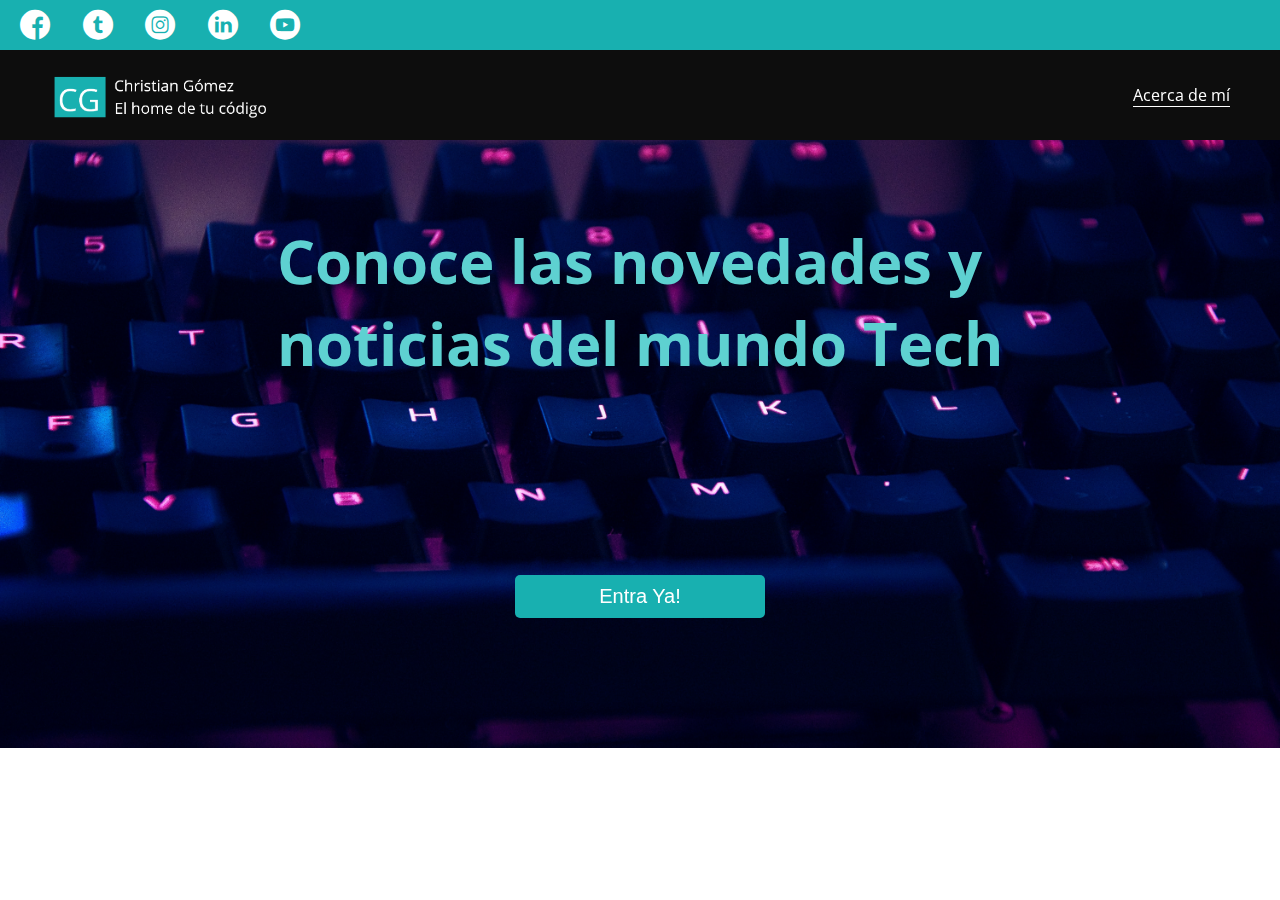
<file: index.html>
<!DOCTYPE html>
<html lang="en">

<head>
  <meta charset="UTF-8" />
  <meta name="viewport" content="width=device-width, initial-scale=1.0" />
  <meta http-equiv="X-UA-Compatible" content="ie=edge" />
  <link href="https://fonts.googleapis.com/css2?family=Open+Sans:wght@400;700&display=swap" rel="stylesheet">
  <title>Blog-CG</title>
  <link rel="icon" type="image/png" href="assets/img/icon-logo.PNG">
  </link>
  <link rel="stylesheet" href="css/main.css" />
  <link rel="stylesheet" href="css/font/flaticon.css" />
  <link rel="stylesheet" href="css/animation.css">
  <link rel="stylesheet" href="css/media-queries.css">
</head>

<body class="home-body">
  <header>
    <section class="header-icons-container position">
      <div class="icons fadeIn">

        <a href="https://www.facebook.com/Christian-G%C3%B3mez-102932581455109">
          <span class="flaticon-001-facebook"></span>
        </a>

        <a href="https://twitter.com/christianogmz">
          <span class="flaticon-002-twitter"></span>
        </a>

        <a href="https://www.instagram.com/christianogz/?hl=es-la">
          <span class="flaticon-011-instagram"></span>
        </a>

        <a href="https://www.linkedin.com/in/christian-g%C3%B3mez-04815a163/">
          <span class="flaticon-010-linkedin"></span>
        </a>

        <a href="https://www.youtube.com/channel/UCrsC8yo657y74Db9x7AtscQ">
          <span class="flaticon-008-youtube"></span>
        </a>

      </div>
    </section>
    <nav class="nav-home">
      <section class="nav-logo-container">
        <a href="index.html">
          <img src="assets/img/logo.PNG" alt="Logo del blog" />
        </a>
      </section>
      <section class="profile-link">
        <a href="perfil.html">Acerca de mí</a>
      </section>
    </nav>
  </header>
  <main class="hero">
    <!-- <img src="assets/img/fondo.jpg" alt="fondo del hero"> -->
    <div class="text-hero">
      <p>
        Conoce las novedades y <br />
        noticias del mundo Tech
      </p>
    </div>
    <div class="buttom-hero">
      <button>
        <a href="blogs.html">Entra Ya!</a>
      </button>
    </div>
  </main>
</body>

</html>
</file>
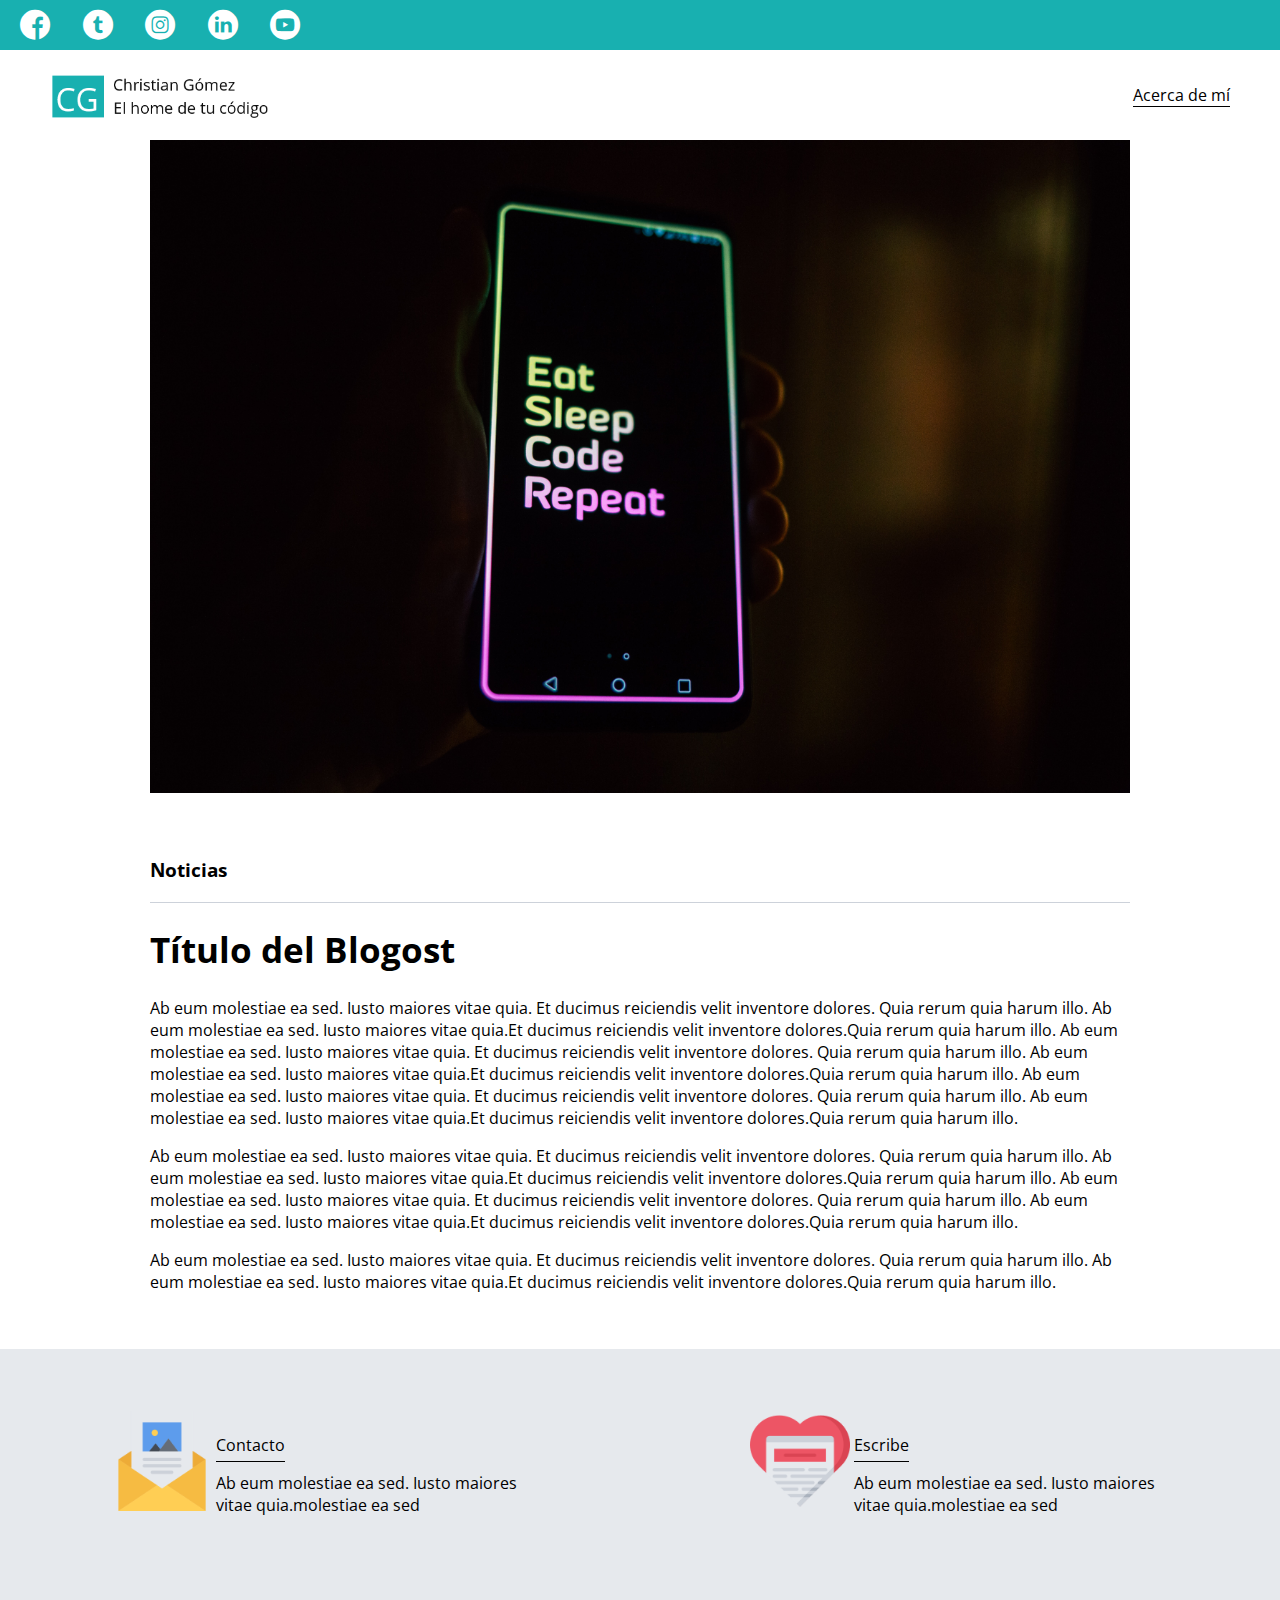
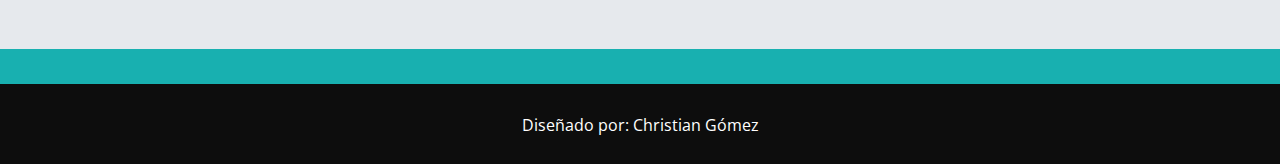
<file: blog.html>
<!DOCTYPE html>
<html lang="en">

<head>
  <meta charset="UTF-8" />
  <meta name="viewport" content="width=device-width, initial-scale=1.0" />
  <meta http-equiv="X-UA-Compatible" content="ie=edge" />
  <link href="https://fonts.googleapis.com/css2?family=Open+Sans:wght@400;700&display=swap" rel="stylesheet">
  <title>Blog-CG</title>
  <link rel="icon" type="image/png" href="assets/img/icon-logo.PNG">
  </link>
  <link rel="stylesheet" href="css/main.css" />
  <link rel="stylesheet" href="css/font/flaticon.css" />
  <link rel="stylesheet" href="css/animation.css">
  <link rel="stylesheet" href="css/media-queries.css">
</head>

<body>
  <header>
    <section class="header-icons-container position">
      <div class="icons fadeIn">
        <a href="https://www.facebook.com/Christian-G%C3%B3mez-102932581455109">
          <span class="flaticon-001-facebook"></span>
        </a>

        <a href="https://twitter.com/christianogmz">
          <span class="flaticon-002-twitter"></span>
        </a>

        <a href="https://www.instagram.com/christianogz/?hl=es-la">
          <span class="flaticon-011-instagram"></span>
        </a>

        <a href="https://www.linkedin.com/in/christian-g%C3%B3mez-04815a163/">
          <span class="flaticon-010-linkedin"></span>
        </a>

        <a href="https://www.youtube.com/channel/UCrsC8yo657y74Db9x7AtscQ">
          <span class="flaticon-008-youtube"></span>
        </a>
      </div>
    </section>
    <nav>
      <section class="nav-logo-container">
        <a href="index.html">
          <img src="assets/img/logo2.PNG" alt="Logo del blog" />
        </a>
      </section>
      <section class="profile-link color-perfil">
        <a href="perfil.html">Acerca de mí</a>
      </section>
    </nav>
  </header>
  <main>
    <section class=" grid-container blogpost-img-container">
      <img src="assets/img/blogpost-image.jpg" alt="">
    </section>
    <section class="blogpost-main-container">
      <div class="grid-container">
        <h3>Noticias</h3>
        <article>
          <h1>Título del Blogost</h1>
          <p>
            Ab eum molestiae ea sed. Iusto maiores vitae quia.
            Et ducimus reiciendis velit inventore dolores.
            Quia rerum quia harum illo. Ab eum molestiae ea sed.
            Iusto maiores vitae quia.Et ducimus reiciendis velit
            inventore dolores.Quia rerum quia harum illo.
            Ab eum molestiae ea sed. Iusto maiores vitae quia.
            Et ducimus reiciendis velit inventore dolores.
            Quia rerum quia harum illo. Ab eum molestiae ea sed.
            Iusto maiores vitae quia.Et ducimus reiciendis velit
            inventore dolores.Quia rerum quia harum illo.
            Ab eum molestiae ea sed. Iusto maiores vitae quia.
            Et ducimus reiciendis velit inventore dolores.
            Quia rerum quia harum illo. Ab eum molestiae ea sed.
            Iusto maiores vitae quia.Et ducimus reiciendis velit
            inventore dolores.Quia rerum quia harum illo.
          </p>
          <p>
            Ab eum molestiae ea sed. Iusto maiores vitae quia.
            Et ducimus reiciendis velit inventore dolores.
            Quia rerum quia harum illo. Ab eum molestiae ea sed.
            Iusto maiores vitae quia.Et ducimus reiciendis velit
            inventore dolores.Quia rerum quia harum illo.
            Ab eum molestiae ea sed. Iusto maiores vitae quia.
            Et ducimus reiciendis velit inventore dolores.
            Quia rerum quia harum illo. Ab eum molestiae ea sed.
            Iusto maiores vitae quia.Et ducimus reiciendis velit
            inventore dolores.Quia rerum quia harum illo.
          </p>
          <p>
            Ab eum molestiae ea sed. Iusto maiores vitae quia.
            Et ducimus reiciendis velit inventore dolores.
            Quia rerum quia harum illo. Ab eum molestiae ea sed.
            Iusto maiores vitae quia.Et ducimus reiciendis velit
            inventore dolores.Quia rerum quia harum illo.
          </p>
        </article>
      </div>
    </section>
    <section class="contact-main-container">
      <div>
        <img src="assets/img/013-newsletter.png" alt="newsletter">
        <div class="contact-left">
          <a href="perfil.html">Contacto</a>
          <p>
            Ab eum molestiae ea sed. Iusto maiores vitae quia.molestiae ea sed
          </p>
        </div>
      </div>
      <div>
        <img src="assets/img/006-like.png" alt="013-like">
        <div class="contact-right">
          <a href="perfil.html">Escribe</a>
          <p>
            Ab eum molestiae ea sed. Iusto maiores vitae quia.molestiae ea sed
          </p>
        </div>
      </div>
    </section>
  </main>

  <footer>
    <p>Diseñado por: Christian Gómez</p>
  </footer>
</body>

</html>
</file>
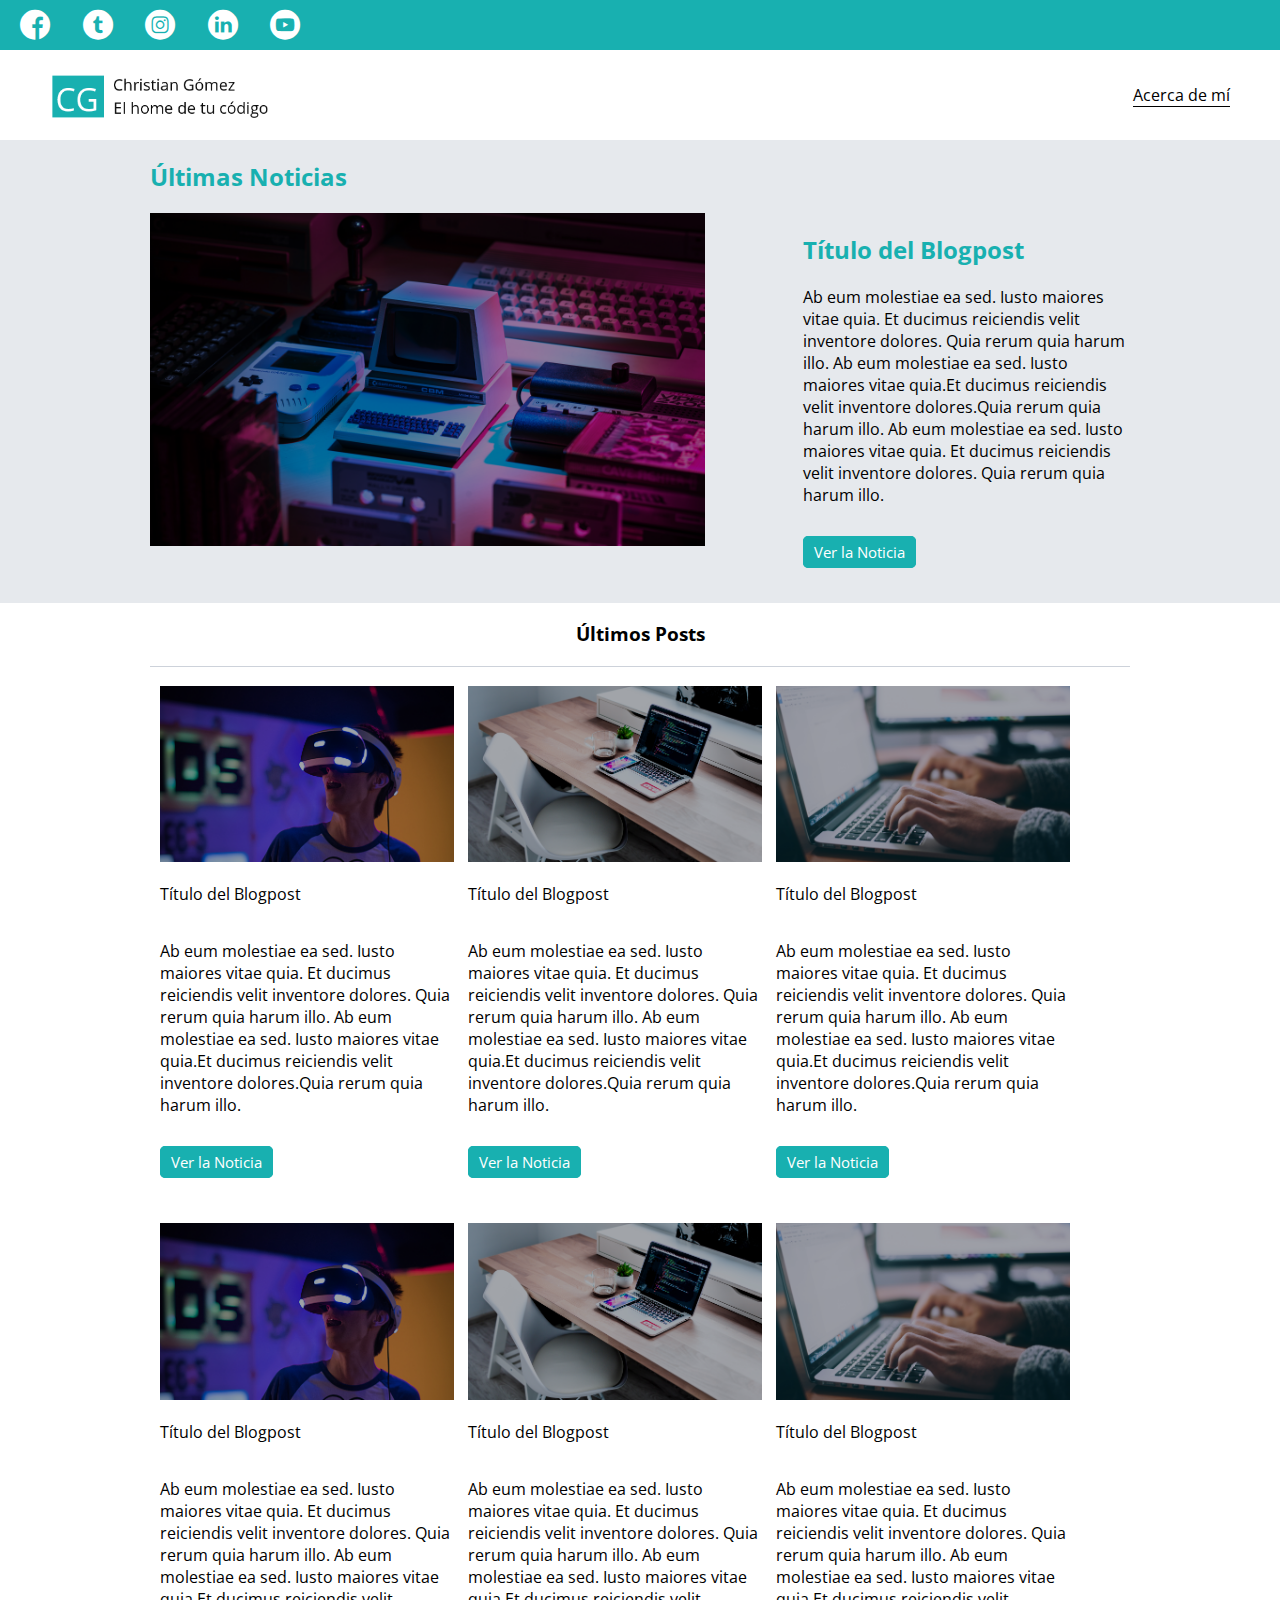
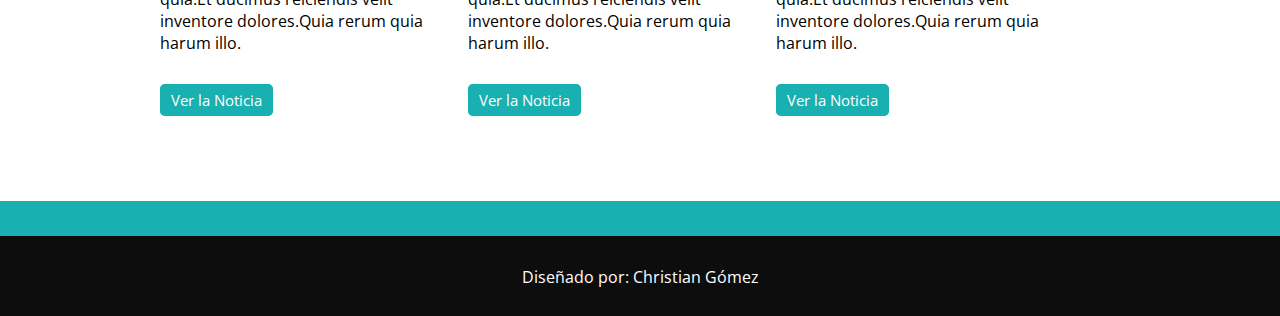
<file: blogs.html>
<!DOCTYPE html>
<html lang="en">

<head>
  <meta charset="UTF-8" />
  <meta name="viewport" content="width=device-width, initial-scale=1.0" />
  <meta http-equiv="X-UA-Compatible" content="ie=edge" />
  <link href="https://fonts.googleapis.com/css2?family=Open+Sans:wght@400;700&display=swap" rel="stylesheet">
  <title>Blog-CG</title>
  <link rel="icon" type="image/png" href="assets/img/icon-logo.PNG">
  </link>
  <link rel="stylesheet" href="css/main.css" />
  <link rel="stylesheet" href="css/font/flaticon.css" />
  <link rel="stylesheet" href="css/animation.css">
  <link rel="stylesheet" href="css/media-queries.css">
</head>

<body>
  <header>
    <section class="header-icons-container position">
      <div class="icons fadeIn">
        <a href="https://www.facebook.com/Christian-G%C3%B3mez-102932581455109">
          <span class="flaticon-001-facebook"></span>
        </a>

        <a href="https://twitter.com/christianogmz">
          <span class="flaticon-002-twitter"></span>
        </a>

        <a href="https://www.instagram.com/christianogz/?hl=es-la">
          <span class="flaticon-011-instagram"></span>
        </a>

        <a href="https://www.linkedin.com/in/christian-g%C3%B3mez-04815a163/">
          <span class="flaticon-010-linkedin"></span>
        </a>

        <a href="https://www.youtube.com/channel/UCrsC8yo657y74Db9x7AtscQ">
          <span class="flaticon-008-youtube"></span>
        </a>
      </div>
    </section>
    <nav>
      <section class="nav-logo-container">
        <a href="index.html">
          <img src="assets/img/logo2.PNG" alt="Logo del blog" />
        </a>
      </section>
      <section class="profile-link color-perfil">
        <a href="perfil.html">Acerca de mí</a>
      </section>
    </nav>
  </header>

  <main class="blogs-main">
    <section class="blogs-news-container">
      <div class="grid-container blogs-main-new">
        <h2>Últimas Noticias</h2>
        <div class="blogs-news-img-container">
          <img src="assets/img/main-news-img.png" alt="">
        </div>
        <div class="blogs-news-info-container">
          <h2>Título del Blogpost</h2>
          <p>
            Ab eum molestiae ea sed. Iusto maiores vitae quia.
            Et ducimus reiciendis velit inventore dolores.
            Quia rerum quia harum illo. Ab eum molestiae ea sed.
            Iusto maiores vitae quia.Et ducimus reiciendis velit
            inventore dolores.Quia rerum quia harum illo.
            Ab eum molestiae ea sed. Iusto maiores vitae quia.
            Et ducimus reiciendis velit inventore dolores.
            Quia rerum quia harum illo.
          </p>
          <a href="blog.html" class="blogs-button">Ver la Noticia</a>
        </div>
      </div>
    </section>
    <section class="blogs-posts-container">
      <div class="grid-container">
        <h3>Últimos Posts</h3>
        <article class="post-container">
          <img src="assets/img/post-1.png" alt="">
          <p>Título del Blogpost</p>
          <p>
            Ab eum molestiae ea sed. Iusto maiores vitae quia.
            Et ducimus reiciendis velit inventore dolores.
            Quia rerum quia harum illo. Ab eum molestiae ea sed.
            Iusto maiores vitae quia.Et ducimus reiciendis velit
            inventore dolores.Quia rerum quia harum illo.
          </p>
          <a href="blog.html" class="blogs-button">Ver la Noticia</a>
        </article>
        <article class="post-container">
          <img src="assets/img/post-2.png" alt="">
          <p>Título del Blogpost</p>
          <p>
            Ab eum molestiae ea sed. Iusto maiores vitae quia.
            Et ducimus reiciendis velit inventore dolores.
            Quia rerum quia harum illo. Ab eum molestiae ea sed.
            Iusto maiores vitae quia.Et ducimus reiciendis velit
            inventore dolores.Quia rerum quia harum illo.
          </p>
          <a href="blog.html" class="blogs-button">Ver la Noticia</a>
        </article>
        <article class="post-container">
          <img src="assets/img/post-3.png" alt="">
          <p>Título del Blogpost</p>
          <p>
            Ab eum molestiae ea sed. Iusto maiores vitae quia.
            Et ducimus reiciendis velit inventore dolores.
            Quia rerum quia harum illo. Ab eum molestiae ea sed.
            Iusto maiores vitae quia.Et ducimus reiciendis velit
            inventore dolores.Quia rerum quia harum illo.
          </p>
          <a href="blog.html" class="blogs-button">Ver la Noticia</a>
        </article>
        <article class="post-container">
          <img src="assets/img/post-1.png" alt="">
          <p>Título del Blogpost</p>
          <p>
            Ab eum molestiae ea sed. Iusto maiores vitae quia.
            Et ducimus reiciendis velit inventore dolores.
            Quia rerum quia harum illo. Ab eum molestiae ea sed.
            Iusto maiores vitae quia.Et ducimus reiciendis velit
            inventore dolores.Quia rerum quia harum illo.
          </p>
          <a href="blog.html" class="blogs-button">Ver la Noticia</a>
        </article>
        <article class="post-container">
          <img src="assets/img/post-2.png" alt="">
          <p>Título del Blogpost</p>
          <p>
            Ab eum molestiae ea sed. Iusto maiores vitae quia.
            Et ducimus reiciendis velit inventore dolores.
            Quia rerum quia harum illo. Ab eum molestiae ea sed.
            Iusto maiores vitae quia.Et ducimus reiciendis velit
            inventore dolores.Quia rerum quia harum illo.
          </p>
          <a href="blog.html" class="blogs-button">Ver la Noticia</a>
        </article>
        <article class="post-container">
          <img src="assets/img/post-3.png" alt="">
          <p>Título del Blogpost</p>
          <p>
            Ab eum molestiae ea sed. Iusto maiores vitae quia.
            Et ducimus reiciendis velit inventore dolores.
            Quia rerum quia harum illo. Ab eum molestiae ea sed.
            Iusto maiores vitae quia.Et ducimus reiciendis velit
            inventore dolores.Quia rerum quia harum illo.
          </p>
          <a href="blog.html" class="blogs-button">Ver la Noticia</a>
        </article>
      </div>
    </section>
  </main>
  <footer>
    <p>Diseñado por: Christian Gómez</p>
  </footer>
</body>

</html>
</file>
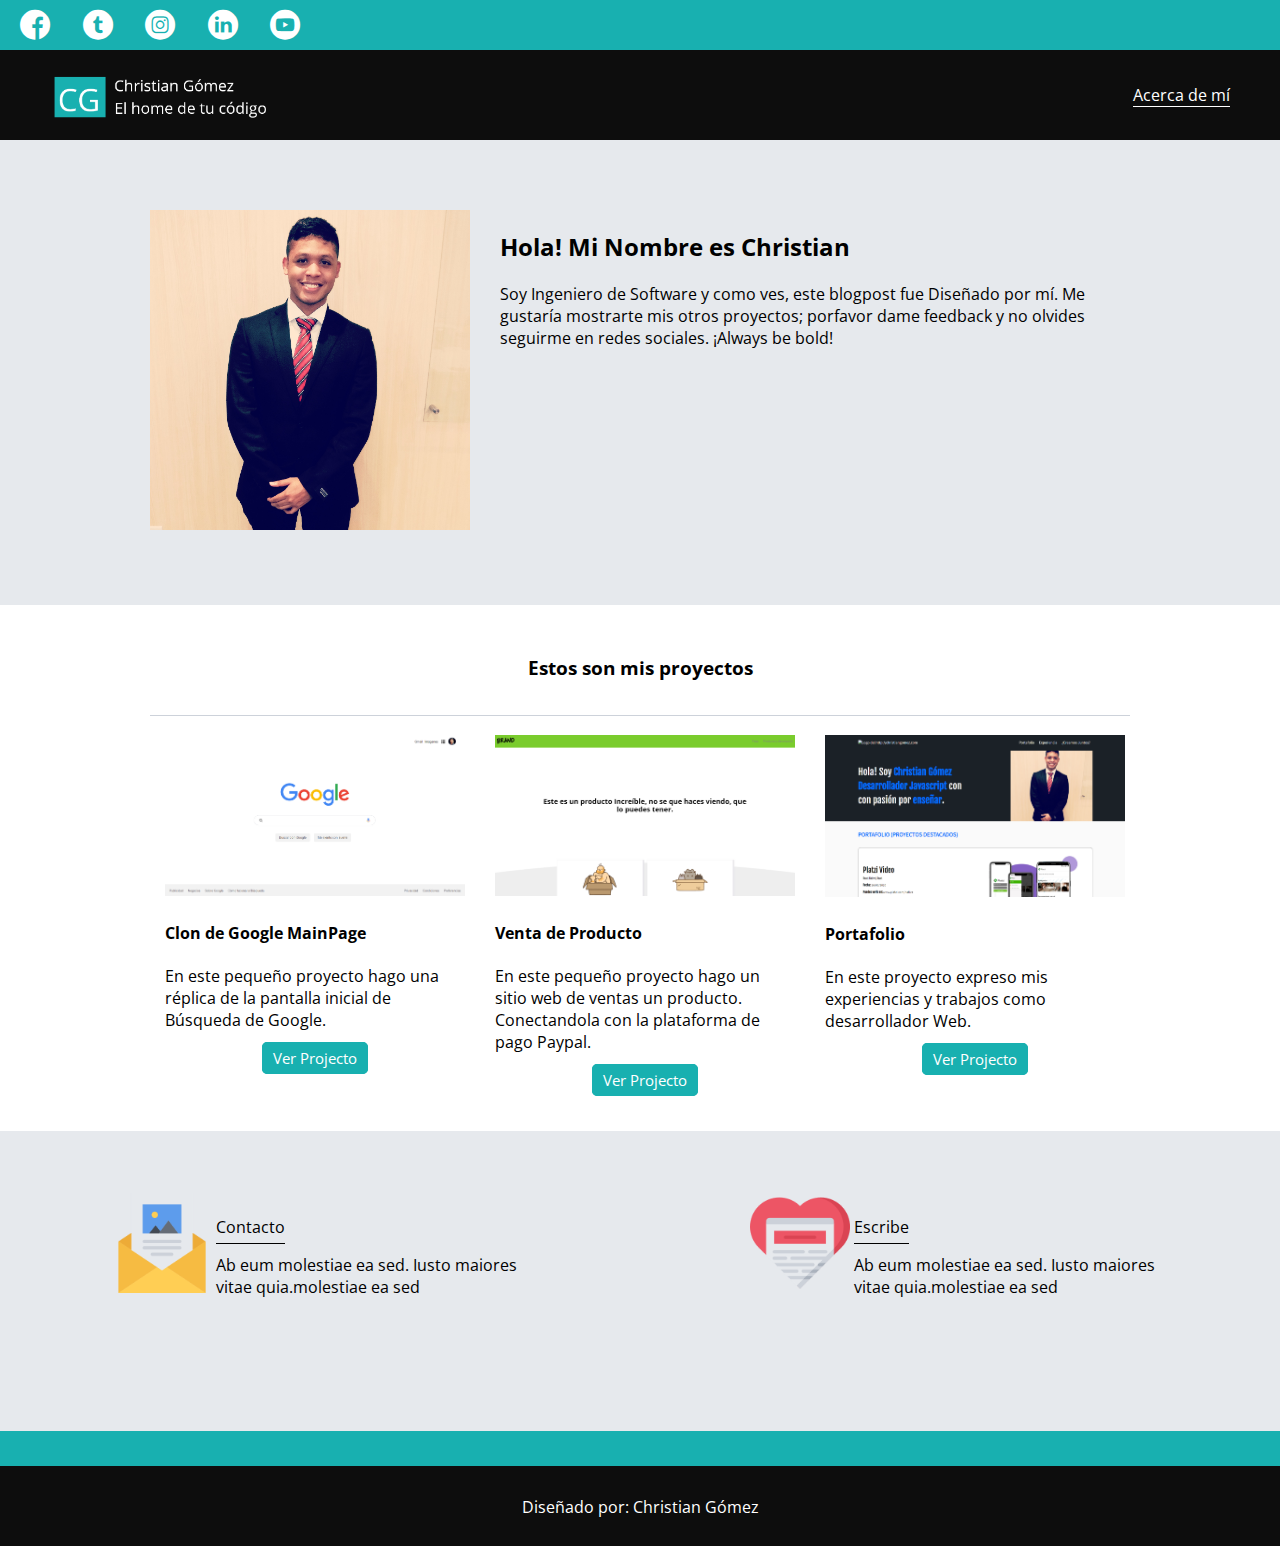
<file: perfil.html>
<!DOCTYPE html>
<html lang="en">

<head>
  <meta charset="UTF-8" />
  <meta name="viewport" content="width=device-width, initial-scale=1.0" />
  <meta http-equiv="X-UA-Compatible" content="ie=edge" />
  <link href="https://fonts.googleapis.com/css2?family=Open+Sans:wght@400;700&display=swap" rel="stylesheet">
  <title>Blog-CG</title>
  <link rel="icon" type="image/png" href="assets/img/icon-logo.PNG">
  </link>
  <link rel="stylesheet" href="css/main.css" />
  <link rel="stylesheet" href="css/font/flaticon.css" />
  <link rel="stylesheet" href="css/animation.css">
  <link rel="stylesheet" href="css/media-queries.css">
</head>

<body>
  <header>
    <section class="header-icons-container position">
      <div class="icons fadeIn">
        <a href="https://www.facebook.com/Christian-G%C3%B3mez-102932581455109">
          <span class="flaticon-001-facebook"></span>
        </a>

        <a href="https://twitter.com/christianogmz">
          <span class="flaticon-002-twitter"></span>
        </a>

        <a href="https://www.instagram.com/christianogz/?hl=es-la">
          <span class="flaticon-011-instagram"></span>
        </a>

        <a href="https://www.linkedin.com/in/christian-g%C3%B3mez-04815a163/">
          <span class="flaticon-010-linkedin"></span>
        </a>

        <a href="https://www.youtube.com/channel/UCrsC8yo657y74Db9x7AtscQ">
          <span class="flaticon-008-youtube"></span>
        </a>
      </div>
    </section>
    <nav class="nav-home">
      <section class="nav-logo-container">
        <a href="index.html">
          <img src="assets/img/logo.PNG" alt="Logo del blog" />
        </a>
      </section>
      <section class="profile-link">
        <a href="perfil.html">Acerca de mí</a>
      </section>
    </nav>
  </header>
  <main>
    <section class="profile-main-container">
      <div class="grid-container profile-container">
        <div>
          <img src="assets/img/foto_perfil.jpg" alt="foto_perfil">
        </div>
        <div>
          <h2>Hola! Mi Nombre es Christian</h2>
          <p>
            Soy Ingeniero de Software y como ves, este blogpost
            fue Diseñado por mí. Me gustaría mostrarte mis otros
            proyectos; porfavor dame feedback y no olvides
            seguirme en redes sociales. ¡Always be bold!
          </p>
        </div>
      </div>
    </section>
    <section class="profile-main-proyects">
      <div class="grid-container">
        <h3>Estos son mis proyectos</h3>
        <div class="proyects-main-container">
          <article class="proyect-container">
            <img src="assets/img/clon.PNG" alt="">
            <h4>Clon de Google MainPage</h4>
            <p>
              En este pequeño proyecto hago una réplica de la
              pantalla inicial de Búsqueda de Google.
            </p>
            <a href="https://xiagoz.github.io/Clon-de-Google/" class="blogs-button">Ver Projecto</a>
          </article>
          <article class="proyect-container">
            <img src="assets/img/brand.PNG" alt="">
            <h4>Venta de Producto</h4>
            <p>
              En este pequeño proyecto hago un sitio web de ventas
              un producto. Conectandola con la plataforma
              de pago Paypal.
            </p>
            <a href="https://xiagoz.github.io/Curso_html_css_platzi/" class="blogs-button">Ver Projecto</a>
          </article>
          <article class="proyect-container">
            <img src="assets/img/portafolio.PNG" alt="">
            <h4>Portafolio</h4>
            <p>
              En este proyecto expreso mis experiencias y trabajos como desarrollador Web.
            </p>
            <a href="https://xiagoz.github.io/Portafolio/" class="blogs-button">Ver Projecto</a>
          </article>
        </div>
      </div>
    </section>
    <section class="contact-main-container">
      <div>
        <img src="assets/img/013-newsletter.png" alt="newsletter">
        <div class="contact-left">
          <a href="perfil.html">Contacto</a>
          <p>
            Ab eum molestiae ea sed. Iusto maiores vitae quia.molestiae ea sed
          </p>
        </div>
      </div>
      <div>
        <img src="assets/img/006-like.png" alt="013-like">
        <div class="contact-right">
          <a href="perfil.html">Escribe</a>
          <p>
            Ab eum molestiae ea sed. Iusto maiores vitae quia.molestiae ea sed
          </p>
        </div>
      </div>
    </section>
  </main>
  <footer>
    <p>Diseñado por: Christian Gómez</p>
  </footer>
</body>

</html>
</file>
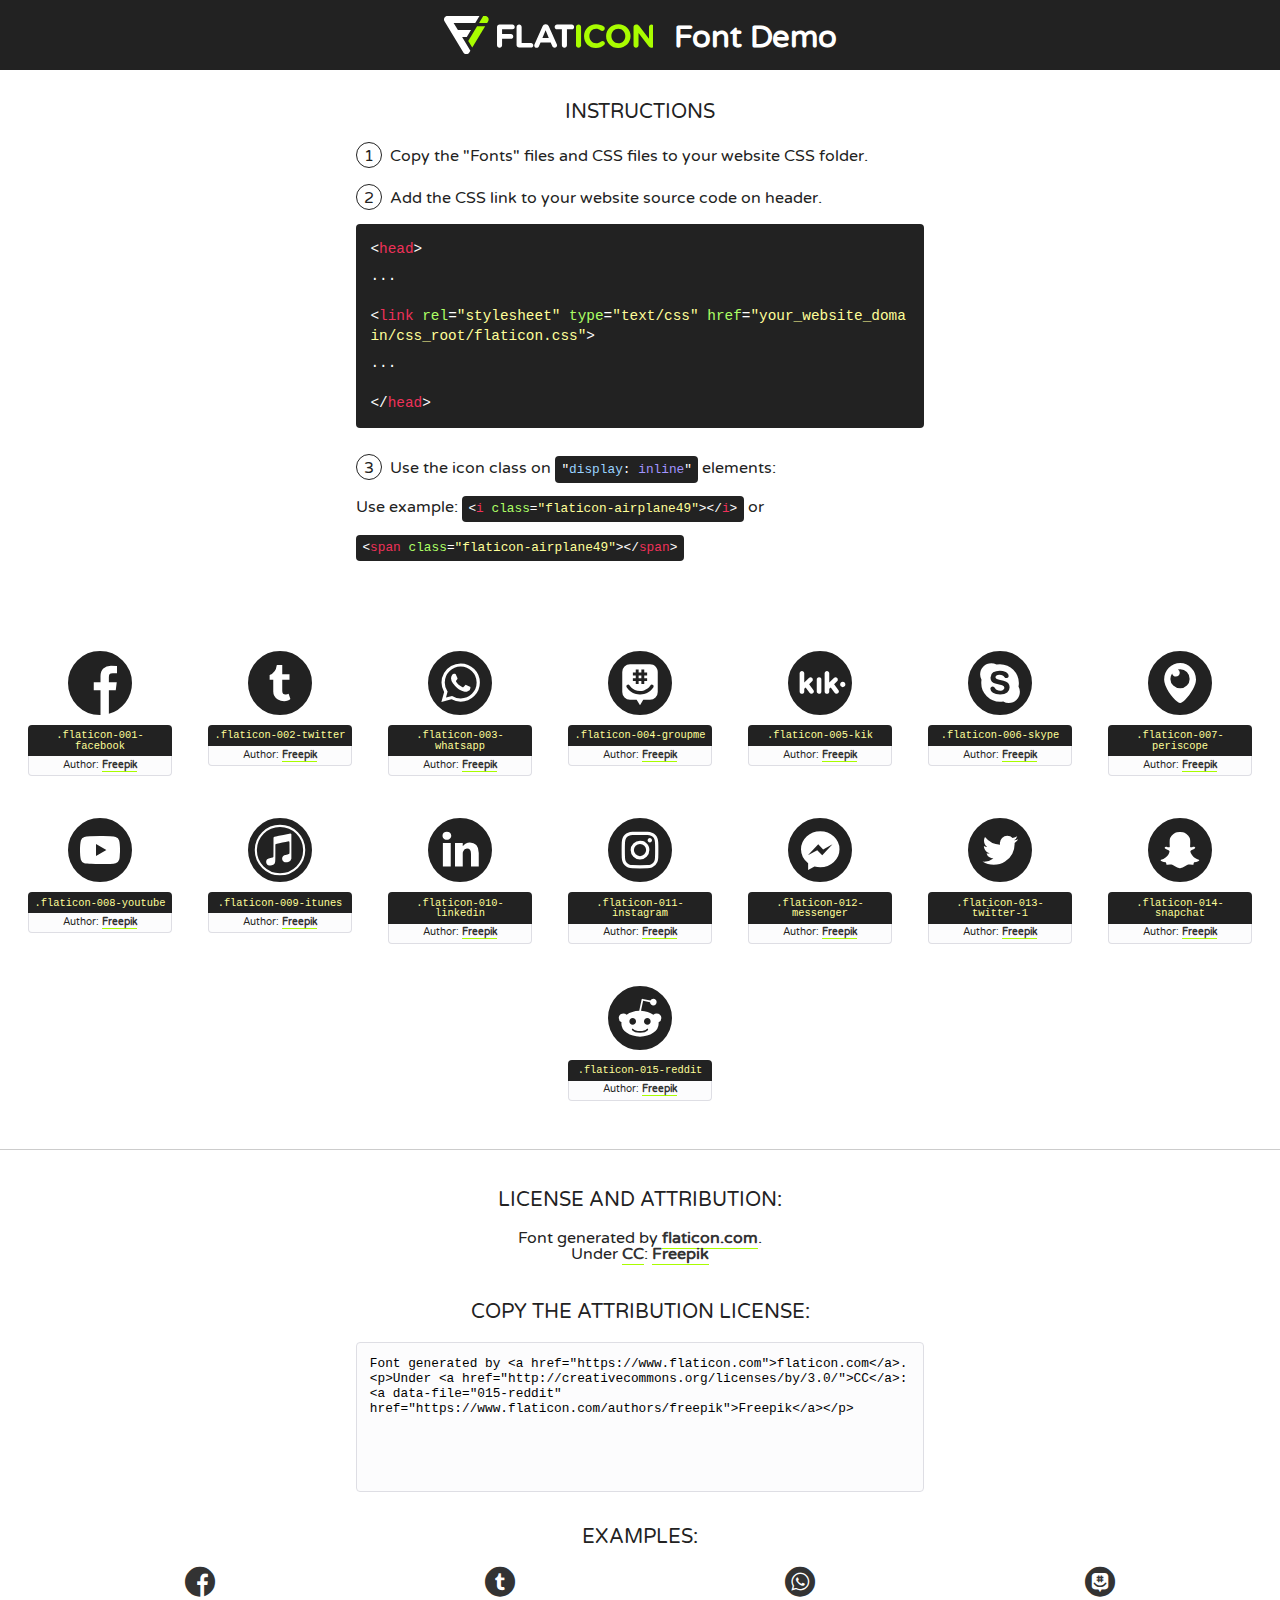
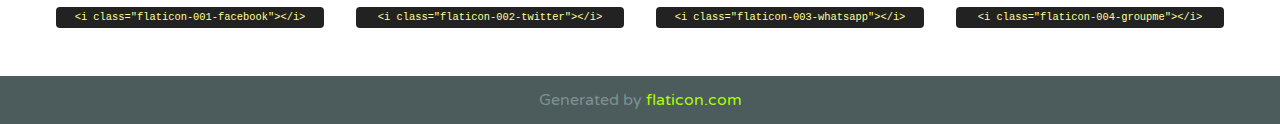
<file: css/font/flaticon.html>
<!DOCTYPE html>
<!--
  Flaticon icon font: Flaticon
  Creation date: 20/12/2018 09:27
-->
<html>
<!DOCTYPE html>
<html>

<head>
    <title>Flaticon WebFont</title>
    <link href="http://fonts.googleapis.com/css?family=Varela+Round" rel="stylesheet" type="text/css" />
    <link rel="stylesheet" type="text/css" href="flaticon.css">
    <meta charset="UTF-8">
    <style>
    html, body, div, span, applet, object, iframe,
    h1, h2, h3, h4, h5, h6, p, blockquote, pre,
    a, abbr, acronym, address, big, cite, code,
    del, dfn, em, img, ins, kbd, q, s, samp,
    small, strike, strong, sub, sup, tt, var,
    b, u, i, center,
    dl, dt, dd, ol, ul, li,
    fieldset, form, label, legend,
    table, caption, tbody, tfoot, thead, tr, th, td,
    article, aside, canvas, details, embed, 
    figure, figcaption, footer, header, hgroup, 
    menu, nav, output, ruby, section, summary,
    time, mark, audio, video {
        margin: 0;
        padding: 0;
        border: 0;
        font-size: 100%;
        font: inherit;
        vertical-align: baseline;
    }
    /* HTML5 display-role reset for older browsers */
    article, aside, details, figcaption, figure, 
    footer, header, hgroup, menu, nav, section {
        display: block;
    }
    body {
        line-height: 1;
    }
    ol, ul {
        list-style: none;
    }
    blockquote, q {
        quotes: none;
    }
    blockquote:before, blockquote:after,
    q:before, q:after {
        content: '';
        content: none;
    }
    table {
        border-collapse: collapse;
        border-spacing: 0;
    }
    body {
        font-family: 'Varela Round', Helvetica, Arial, sans-serif;
        font-size: 16px;
        color: #222;
    }
    a {
        color: #333;
        border-bottom: 1px solid #a9fd00;
        font-weight: bold;
        text-decoration: none;
    }
    * {
        -moz-box-sizing: border-box;
        -webkit-box-sizing: border-box;
        box-sizing: border-box;
        margin: 0;
        padding: 0;
    }
    [class^="flaticon-"]:before, [class*=" flaticon-"]:before, [class^="flaticon-"]:after, [class*=" flaticon-"]:after {
        font-family: Flaticon;
        font-size: 30px;
        font-style: normal;
        margin-left: 20px;
        color: #333;
    }
    .wrapper {
        max-width: 600px;
        margin: auto;
        padding: 0 1em;
    }
    .title {
        font-size: 1.25em;
        text-align: center;
        margin-bottom: 1em;
        text-transform: uppercase;
    }
    header {
        text-align: center;
        background-color: #222;
        color: #fff;
        padding: 1em;
    }
    header .logo {
        width: 210px;
        height: 38px;
        display: inline-block;
        vertical-align: middle;
        margin-right: 1em;
        border: none;
    }
    header strong {
        font-size: 1.95em;
        font-weight: bold;
        vertical-align: middle;
        margin-top: 5px;
        display: inline-block;
    }
    .demo {
        margin: 2em auto;
        line-height: 1.25em;
    }
    .demo ul li {
        margin-bottom: 1em;
    }
    .demo ul li .num {
        color: #222;
        border-radius: 20px;
        display: inline-block;
        width: 26px;
        padding: 3px;
        height: 26px;
        text-align: center;
        margin-right: 0.5em;
        border: 1px solid #222;
    }
    .demo ul li code {
        background-color: #222;
        border-radius: 4px;
        padding: 0.25em 0.5em;
        display: inline-block;
        color: #fff;
        font-family: Consolas,Monaco,Lucida Console,Liberation Mono,DejaVu Sans Mono,Bitstream Vera Sans Mono,Courier New, monospace;
        font-weight: lighter;
        margin-top: 1em;
        font-size: 0.8em;
        word-break: break-all;
    }
    .demo ul li code.big {
        padding: 1em;
        font-size: 0.9em;
    }
    .demo ul li code .red {
        color: #EF3159;
    }
    .demo ul li code .green {
        color: #ACFF65;
    }
    .demo ul li code .yellow {
        color: #FFFF99;
    }
    .demo ul li code .blue {
        color: #99D3FF;
    }
    .demo ul li code .purple {
        color: #A295FF;
    }
    .demo ul li code .dots {
        margin-top: 0.5em;
        display: block;
    }
    #glyphs {
        border-bottom: 1px solid #ccc;
        padding: 2em 0;
        text-align: center;
    }
    .glyph {
        display: inline-block;
        width: 9em;
        margin: 1em;
        text-align: center;
        vertical-align: top;
        background: #FFF;
    }
    .glyph .glyph-icon {
        padding: 10px;
        display: block;
        font-family:"Flaticon";
        font-size: 64px;
        line-height: 1;
    }
    .glyph .glyph-icon:before {
        font-size: 64px;
        color: #222;
        margin-left: 0;
    }
    .class-name {
        font-size: 0.65em;
        background-color: #222;
        color: #fff;
        border-radius: 4px 4px 0 0;
        padding: 0.5em;
        color: #FFFF99;
        font-family: Consolas,Monaco,Lucida Console,Liberation Mono,DejaVu Sans Mono,Bitstream Vera Sans Mono,Courier New, monospace;
    }
    .author-name {
        font-size: 0.6em;
        background-color: #fcfcfd;
        border: 1px solid #DEDEE4;
        border-top: 0;
        border-radius: 0 0 4px 4px;
        padding: 0.5em;
    }
    .class-name:last-child {
        font-size: 10px;
        color:#888;
    }
    .class-name:last-child a {
        font-size: 10px;
        color:#555;
    }
    .class-name:last-child a:hover {
        color:#a9fd00;
    }
    .glyph > input {
        display: block;
        width: 100px;
        margin: 5px auto;
        text-align: center;
        font-size: 12px;
        cursor: text;
    }
    .glyph > input.icon-input {
        font-family:"Flaticon";
        font-size: 16px;
        margin-bottom: 10px;
    }
    .attribution .title {
        margin-top: 2em;
    }
    .attribution textarea {
        background-color: #fcfcfd;
        padding: 1em;
        border: none;
        box-shadow: none;
        border: 1px solid #DEDEE4;
        border-radius: 4px;
        resize: none;
        width: 100%;
        height: 150px;
        font-size: 0.8em;
        font-family: Consolas,Monaco,Lucida Console,Liberation Mono,DejaVu Sans Mono,Bitstream Vera Sans Mono,Courier New, monospace;
        -webkit-appearance: none;
    }
    .iconsuse {
        margin: 2em auto;
        text-align: center;
        max-width: 1200px;
    }
    .iconsuse:after {
        content: '';
        display: table;
        clear: both;
    }
    .iconsuse .image {
        float: left;
        width: 25%;
        padding: 0 1em;
    }
    .iconsuse .image p {
        margin-bottom: 1em;
    }
    .iconsuse .image span {
        display: block;
        font-size: 0.65em;
        background-color: #222;
        color: #fff;
        border-radius: 4px;
        padding: 0.5em;
        color: #FFFF99;
        margin-top: 1em;
        font-family: Consolas,Monaco,Lucida Console,Liberation Mono,DejaVu Sans Mono,Bitstream Vera Sans Mono,Courier New, monospace;
    }
    #footer {
        text-align: center;
        background-color: #4C5B5C;
        color: #7c9192;
        padding: 1em;
    }
    #footer a {
        border: none;
        color: #a9fd00;
        font-weight: normal;
    }
    @media (max-width: 960px) {
        .iconsuse .image {
            width: 50%;
        }
    }
    @media (max-width: 560px) {
        .iconsuse .image {
            width: 100%;
        }
    }
    </style>
</head>

<body class="characters-off">

    <header>
        <a href="https://www.flaticon.com" target="_blank" class="logo">
            <svg version="1.1" xmlns="http://www.w3.org/2000/svg" xmlns:xlink="http://www.w3.org/1999/xlink" xmlns:a="http://ns.adobe.com/AdobeSVGViewerExtensions/3.0/" viewBox="0 0 560.875 102.036" enable-background="new 0 0 560.875 102.036" xml:space="preserve">
                <defs>
                </defs>
                <g>
                    <g class="letters">
                        <path fill="#ffffff" d="M141.596,29.675c0-3.777,2.985-6.767,6.764-6.767h34.438c3.426,0,6.15,2.728,6.15,6.15
                        c0,3.43-2.724,6.149-6.15,6.149h-27.674v13.091h23.719c3.429,0,6.151,2.724,6.151,6.15c0,3.43-2.723,6.149-6.151,6.149h-23.719
                        v17.574c0,3.773-2.986,6.761-6.764,6.761c-3.779,0-6.764-2.989-6.764-6.761V29.675z"></path>
                        <path fill="#ffffff" d="M193.844,29.149c0-3.781,2.985-6.767,6.764-6.767c3.776,0,6.763,2.985,6.763,6.767v42.957h25.039
                        c3.426,0,6.149,2.726,6.149,6.153c0,3.425-2.723,6.15-6.149,6.15h-31.802c-3.779,0-6.764-2.986-6.764-6.768V29.149z"></path>
                        <path fill="#ffffff" d="M241.891,75.71l21.438-48.407c1.492-3.341,4.215-5.357,7.906-5.357h0.792
                        c3.686,0,6.323,2.017,7.815,5.357l21.439,48.407c0.436,0.967,0.701,1.845,0.701,2.723c0,3.602-2.809,6.501-6.414,6.501
                        c-3.161,0-5.269-1.845-6.499-4.655l-4.132-9.661h-27.059l-4.301,10.102c-1.144,2.631-3.426,4.214-6.237,4.214
                        c-3.517,0-6.24-2.81-6.24-6.325C241.1,77.64,241.451,76.677,241.891,75.71z M279.932,58.666l-8.521-20.297l-8.526,20.297H279.932
                        z"></path>
                        <path fill="#ffffff" d="M314.864,35.387H301.86c-3.429,0-6.239-2.813-6.239-6.238c0-3.429,2.811-6.24,6.239-6.24h39.533
                        c3.426,0,6.237,2.811,6.237,6.24c0,3.425-2.811,6.238-6.237,6.238h-13.001v42.785c0,3.773-2.99,6.761-6.764,6.761
                        c-3.779,0-6.764-2.989-6.764-6.761V35.387z"></path>
                        <path fill="#A9FD00" d="M352.615,29.149c0-3.781,2.985-6.767,6.767-6.767c3.774,0,6.761,2.985,6.761,6.767v49.024
                        c0,3.773-2.987,6.761-6.761,6.761c-3.781,0-6.767-2.989-6.767-6.761V29.149z"></path>
                        <path fill="#A9FD00" d="M374.132,53.836v-0.179c0-17.481,13.178-31.801,32.065-31.801c9.22,0,15.459,2.458,20.557,6.238
                        c1.402,1.054,2.637,2.985,2.637,5.357c0,3.692-2.985,6.59-6.681,6.59c-1.845,0-3.071-0.702-4.044-1.319
                        c-3.776-2.813-7.729-4.393-12.562-4.393c-10.364,0-17.831,8.611-17.831,19.154v0.173c0,10.542,7.291,19.329,17.831,19.329
                        c5.715,0,9.492-1.756,13.359-4.834c1.049-0.874,2.458-1.491,4.039-1.491c3.429,0,6.325,2.813,6.325,6.236
                        c0,2.106-1.056,3.78-2.282,4.834c-5.539,4.834-12.036,7.733-21.878,7.733C387.572,85.464,374.132,71.493,374.132,53.836z"></path>
                        <path fill="#A9FD00" d="M433.009,53.836v-0.179c0-17.481,13.79-31.801,32.766-31.801c18.981,0,32.592,14.143,32.592,31.628v0.173
                        c0,17.483-13.785,31.807-32.769,31.807C446.625,85.464,433.009,71.32,433.009,53.836z M484.224,53.836v-0.179
                        c0-10.539-7.725-19.326-18.626-19.326c-10.893,0-18.449,8.611-18.449,19.154v0.173c0,10.542,7.73,19.329,18.626,19.329
                        C476.676,72.986,484.224,64.378,484.224,53.836z"></path>
                        <path fill="#A9FD00" d="M506.233,29.321c0-3.774,2.99-6.763,6.767-6.763h1.401c3.252,0,5.183,1.583,7.029,3.953l26.093,34.265
                        V29.059c0-3.692,2.99-6.677,6.681-6.677c3.683,0,6.671,2.985,6.671,6.677v48.934c0,3.78-2.987,6.765-6.764,6.765h-0.436
                        c-3.257,0-5.188-1.581-7.034-3.953l-27.056-35.492v32.944c0,3.687-2.985,6.676-6.678,6.676c-3.683,0-6.673-2.989-6.673-6.676
                        V29.321z"></path>
                    </g>
                    <g class="insignia">
                        <path fill="#ffffff" d="M48.372,56.137h12.517l11.156-18.537H37.186L25.688,18.539h57.825L94.668,0H9.271
                        C5.925,0,2.842,1.801,1.198,4.716c-1.644,2.907-1.593,6.482,0.134,9.343l50.38,83.501c1.678,2.781,4.689,4.476,7.938,4.476
                        c3.246,0,6.257-1.695,7.935-4.476l2.898-4.804L48.372,56.137z"></path>
                        <g class="i">
                            <path fill="#A9FD00" d="M93.575,18.539h0.031v0.004l21.652,0.004l2.705-4.488c1.727-2.861,1.778-6.436,0.133-9.343
                            C116.454,1.801,113.371,0,110.026,0h-5.294L93.575,18.539z"></path>
                            <polygon fill="#A9FD00" points="88.291,27.356 64.725,66.486 75.519,84.404 109.942,27.356"></polygon>
                        </g>
                    </g>
                </g>
            </svg>
        </a>
        <strong>Font Demo</strong>
    </header>


    <section class="demo wrapper">

        <p class="title">Instructions</p>

        <ul>
            <li>
                <span class="num">1</span>Copy the "Fonts" files and CSS files to your website CSS folder.
            </li>
            <li>
                <span class="num">2</span>Add the CSS link to your website source code on header.
                <code class="big">
                    &lt;<span class="red">head</span>&gt;
                    <br/><span class="dots">...</span>
                    <br/>&lt;<span class="red">link</span> <span class="green">rel</span>=<span class="yellow">"stylesheet"</span> <span class="green">type</span>=<span class="yellow">"text/css"</span> <span class="green">href</span>=<span class="yellow">"your_website_domain/css_root/flaticon.css"</span>&gt;
                    <br/><span class="dots">...</span>
                    <br/>&lt;/<span class="red">head</span>&gt;
                </code>
            </li>

            <li>
                <p>
                    <span class="num">3</span>Use the icon class on <code>"<span class="blue">display</span>:<span class="purple"> inline</span>"</code> elements:
                    <br />
                    Use example: <code>&lt;<span class="red">i</span> <span class="green">class</span>=<span class="yellow">&quot;flaticon-airplane49&quot;</span>&gt;&lt;/<span class="red">i</span>&gt;</code> or <code>&lt;<span class="red">span</span> <span class="green">class</span>=<span class="yellow">&quot;flaticon-airplane49&quot;</span>&gt;&lt;/<span class="red">span</span>&gt;</code>
            </li>
        </ul>

    </section>




   <section id="glyphs">          
    
      
        <div class="glyph"><div class="glyph-icon flaticon-001-facebook"></div>
            <div class="class-name">.flaticon-001-facebook</div>
            <div class="author-name">Author: <a data-file="001-facebook" href="https://www.flaticon.com/authors/freepik">Freepik</a> </div> 
        </div>        
        
        <div class="glyph"><div class="glyph-icon flaticon-002-twitter"></div>
            <div class="class-name">.flaticon-002-twitter</div>
            <div class="author-name">Author: <a data-file="002-twitter" href="https://www.flaticon.com/authors/freepik">Freepik</a> </div> 
        </div>        
        
        <div class="glyph"><div class="glyph-icon flaticon-003-whatsapp"></div>
            <div class="class-name">.flaticon-003-whatsapp</div>
            <div class="author-name">Author: <a data-file="003-whatsapp" href="https://www.flaticon.com/authors/freepik">Freepik</a> </div> 
        </div>        
        
        <div class="glyph"><div class="glyph-icon flaticon-004-groupme"></div>
            <div class="class-name">.flaticon-004-groupme</div>
            <div class="author-name">Author: <a data-file="004-groupme" href="https://www.flaticon.com/authors/freepik">Freepik</a> </div> 
        </div>        
        
        <div class="glyph"><div class="glyph-icon flaticon-005-kik"></div>
            <div class="class-name">.flaticon-005-kik</div>
            <div class="author-name">Author: <a data-file="005-kik" href="https://www.flaticon.com/authors/freepik">Freepik</a> </div> 
        </div>        
        
        <div class="glyph"><div class="glyph-icon flaticon-006-skype"></div>
            <div class="class-name">.flaticon-006-skype</div>
            <div class="author-name">Author: <a data-file="006-skype" href="https://www.flaticon.com/authors/freepik">Freepik</a> </div> 
        </div>        
        
        <div class="glyph"><div class="glyph-icon flaticon-007-periscope"></div>
            <div class="class-name">.flaticon-007-periscope</div>
            <div class="author-name">Author: <a data-file="007-periscope" href="https://www.flaticon.com/authors/freepik">Freepik</a> </div> 
        </div>        
        
        <div class="glyph"><div class="glyph-icon flaticon-008-youtube"></div>
            <div class="class-name">.flaticon-008-youtube</div>
            <div class="author-name">Author: <a data-file="008-youtube" href="https://www.flaticon.com/authors/freepik">Freepik</a> </div> 
        </div>        
        
        <div class="glyph"><div class="glyph-icon flaticon-009-itunes"></div>
            <div class="class-name">.flaticon-009-itunes</div>
            <div class="author-name">Author: <a data-file="009-itunes" href="https://www.flaticon.com/authors/freepik">Freepik</a> </div> 
        </div>        
        
        <div class="glyph"><div class="glyph-icon flaticon-010-linkedin"></div>
            <div class="class-name">.flaticon-010-linkedin</div>
            <div class="author-name">Author: <a data-file="010-linkedin" href="https://www.flaticon.com/authors/freepik">Freepik</a> </div> 
        </div>        
        
        <div class="glyph"><div class="glyph-icon flaticon-011-instagram"></div>
            <div class="class-name">.flaticon-011-instagram</div>
            <div class="author-name">Author: <a data-file="011-instagram" href="https://www.flaticon.com/authors/freepik">Freepik</a> </div> 
        </div>        
        
        <div class="glyph"><div class="glyph-icon flaticon-012-messenger"></div>
            <div class="class-name">.flaticon-012-messenger</div>
            <div class="author-name">Author: <a data-file="012-messenger" href="https://www.flaticon.com/authors/freepik">Freepik</a> </div> 
        </div>        
        
        <div class="glyph"><div class="glyph-icon flaticon-013-twitter-1"></div>
            <div class="class-name">.flaticon-013-twitter-1</div>
            <div class="author-name">Author: <a data-file="013-twitter-1" href="https://www.flaticon.com/authors/freepik">Freepik</a> </div> 
        </div>        
        
        <div class="glyph"><div class="glyph-icon flaticon-014-snapchat"></div>
            <div class="class-name">.flaticon-014-snapchat</div>
            <div class="author-name">Author: <a data-file="014-snapchat" href="https://www.flaticon.com/authors/freepik">Freepik</a> </div> 
        </div>        
        
        <div class="glyph"><div class="glyph-icon flaticon-015-reddit"></div>
            <div class="class-name">.flaticon-015-reddit</div>
            <div class="author-name">Author: <a data-file="015-reddit" href="https://www.flaticon.com/authors/freepik">Freepik</a> </div> 
        </div>        
        

    </section>



    <section class="attribution wrapper"   style="text-align:center;">

      <div class="title">License and attribution:</div><div class="attrDiv">Font generated by <a href="https://www.flaticon.com">flaticon.com</a>. <div><p>Under <a href="http://creativecommons.org/licenses/by/3.0/">CC</a>: <a data-file="015-reddit" href="https://www.flaticon.com/authors/freepik">Freepik</a></p>  </div>
      </div>
      <div class="title">Copy the Attribution License:</div>

    <textarea onclick="this.focus();this.select();">Font generated by &lt;a href=&quot;https://www.flaticon.com&quot;&gt;flaticon.com&lt;/a&gt;. <p>Under <a href="http://creativecommons.org/licenses/by/3.0/">CC</a>: <a data-file="015-reddit" href="https://www.flaticon.com/authors/freepik">Freepik</a></p>  
     </textarea>

    </section>

    <section class="iconsuse">

          <div class="title">Examples:</div>            
             
            <div class="image">
                <p>
                    <i class="glyph-icon flaticon-001-facebook"></i> 
                    <span>&lt;i class=&quot;flaticon-001-facebook&quot;&gt;&lt;/i&gt;</span>
                </p>
            </div>
            
            <div class="image">
                <p>
                    <i class="glyph-icon flaticon-002-twitter"></i> 
                    <span>&lt;i class=&quot;flaticon-002-twitter&quot;&gt;&lt;/i&gt;</span>
                </p>
            </div>
            
            <div class="image">
                <p>
                    <i class="glyph-icon flaticon-003-whatsapp"></i> 
                    <span>&lt;i class=&quot;flaticon-003-whatsapp&quot;&gt;&lt;/i&gt;</span>
                </p>
            </div>
            
            <div class="image">
                <p>
                    <i class="glyph-icon flaticon-004-groupme"></i> 
                    <span>&lt;i class=&quot;flaticon-004-groupme&quot;&gt;&lt;/i&gt;</span>
                </p>
            </div>
                       
        </div>
                            
    </section>

<div id="footer">
    <div>Generated by <a href="https://www.flaticon.com">flaticon.com</a>
    </div>
</div>



</body>
</html>
</file>
<file: css/main.css>
body {
  font-family: "Open Sans", sans-serif;
  margin: 0;
  padding: 0;
  /* background-image: url("../assets/img/fondo.jpg");
  background-repeat: no-repeat;
  background-size: 100%; */
}

.home-body {
  position: fixed;
  top: 0;
  bottom: 0;
  left: 0;
  right: 0;
}
.grid-container {
  max-width: 980px;
  margin: auto;
}

a {
  text-decoration: none;
  display: inline;
  color: black;
}

header {
  width: 100%;
  height: 140px;
  display: grid;
  grid-template-rows: 1fr 1fr;
}

header .header-icons-container {
  width: 100%;
  height: 50px;
  display: grid;
  background-color: #18b0b0;
}

header .header-icons-container .icons {
  width: 300px;
  height: auto;
  display: flex;
  justify-items: flex-end;
  align-items: center;
  justify-content: space-between;
  justify-self: start;
  margin-right: 50px;
}

header .icons span {
  color: white;
}

header .icons span:hover {
  color: #e6e9ed;
}

nav {
  display: grid;
  grid-template-columns: 1fr 1fr;
  height: 90px;
  margin-top: 50px;
}

.nav-home {
  background-color: #0d0d0d;
}

nav .nav-logo-container {
  margin-left: 50px;
  align-self: center;
}

nav .nav-logo-container img {
  width: 220px;
  margin-top: 10px;
}

nav .profile-link {
  display: flex;
  align-items: center;
  justify-content: flex-end;
  margin-right: 50px;
}

nav .profile-link a {
  color: white;
  border-bottom: 1px solid white;
}

nav .profile-link a:hover {
  transform: scale(1.1);
  /* padding: 5px; */
  border-radius: 4px;
  background-color: #0e6969;
}

.hero img {
  width: 100%;
  height: 0 auto;
}

.hero {
  display: grid;
  grid-template-rows: 1fr 1fr;
  background-image: url("../assets/img/fondo.jpg");
  background-repeat: no-repeat;
  background-size: cover;
  background-position: center;
}

main .text-hero {
  font-size: 60px;
  color: white;
  font-weight: bold;
  align-items: center;
  justify-self: center;
}

main .text-hero p {
  margin-top: 80px;
  color: #5ed1d1;
}

main .buttom-hero {
  font-weight: bold;
  align-self: center;
  justify-self: center;
  /* margin-bottom: 80px; */
}

main .buttom-hero button {
  border: 0;
  padding: 10px;
  width: 250px;
  font-size: 20px;
  border-radius: 5px;
  color: White;
  background-color: #18b0b0;
}

main .buttom-hero button:hover {
  background-color: #0e6969;
  transform: scale(1.1);
  /* padding: 20px; */
  /* box-shadow: 0 1px 6px 0 #20212447; */
}

main .buttom-hero button a {
  color: white;
}
/*---------------Estos son los estilos de blogs---------------*/
.blogs-main {
  display: grid;
}
.position {
  position: fixed;
  top: 0;
}
.blogs-news-container {
  background-color: #e6e9ed;
  padding: 0 50px 40px;
}

.blogs-main-new {
  display: grid;
  grid-template-columns: 2fr 1fr;
  grid-template-rows: 2fr;
}

main section .blogs-main-new h2 {
  color: #18b0b0;
}

nav .color-perfil a {
  color: black;
  border-bottom: 1px solid black;
}

nav .color-perfil a:hover {
  color: white;
  border-bottom: 1px solid white;
}

.blogs-news-img-container {
  grid-column: 1;
}

.blogs-news-img-container img {
  width: 85%;
}

.blogs-news-info-container {
  grid column: 2;
}

.blogs-news-info-container p {
  margin-bottom: 35px;
}

.blogs-posts-container {
  padding: 0 50px 40px;
}

.blogs-posts-container h3 {
  border-bottom: 1px solid #cdd2da;
  padding-bottom: 20px;
  text-align: center;
}

.blogs-button {
  border: 1px solid #18b0b0;
  color: White;
  background-color: #18b0b0;
  border-radius: 5px;
  padding: 5px 10px;
  font-size: 15px;
}

.blogs-button:hover {
  background-color: #0e6969;
  transform: scale(1.1);
}
/*------------Estilos del Articule------------*/
.blogs-posts-container .post-container {
  display: inline-block;
  padding-left: 10px;
  max-width: 30%;
  margin-bottom: 50px;
}
.blogs-posts-container .post-container p {
  margin-bottom: 35px;
}
.blogs-posts-container .post-container img {
  width: 100%;
}
/*------------Estilos del Articule------------*/
/*------------Estilos del Footer------------*/
footer {
  width: 100%;
  height: 80px;
  background-color: #0d0d0d;
  border-top: 35px solid #18b0b0;
  text-align: center;
}

footer p {
  color: white;
  margin-top: 30px;
}
/*------------Estilos del Footer------------*/
/*---------------Estos son los estilos de blogs---------------*/
/*---------------Estos son los estilos de blogpost---------------*/
.blogpost-img-container {
  padding: 0 50px 40px;
}
.blogpost-img-container img {
  width: 100%;
}
.blogpost-main-container {
  padding: 0 50px 40px;
}
.blogpost-main-container h3 {
  border-bottom: 1px solid #cdd2da;
  padding-bottom: 20px;
}
.blogpost-main-container article h1 {
  font-size: 35px;
}

.contact-main-container {
  width: 100%;
  min-height: 250px;
  background-color: #e6e9ed;
  text-align: center;
  padding-bottom: 50px;
}

.contact-main-container div {
display:inline-block;
width: 49.5%;
height: 100%;
}

.contact-main-container div .contact-left a {
  border-bottom: 1px solid black;
  padding-bottom: 5px;
} 

.contact-main-container div .contact-left a:hover {
  transform: scale(1.1);
  border-radius: 4px;
  background-color: #5ed1d1;
}

.contact-main-container div .contact-right a {
  border-bottom: 1px solid black;
  padding-bottom: 5px;
} 

.contact-main-container div .contact-right a:hover {
  transform: scale(1.1);
  border-radius: 4px;
  background-color: #5ed1d1;
}

.contact-main-container .contact-left, .contact-right {
text-align: initial;
margin-top: 85px;
}

.contact-main-container img {
  width: 100px;
}

/*---------------Estos son los estilos de blogpost---------------*/
/*---------------Estos son los estilos de Perfil---------------*/
.profile-main-container {
  padding: 70px 40px;
  background-color: #e6e9ed;
  margin-bottom: 50px;
}

.profile-main-container img {
  width:320px;
  margin-right: 30px;
}

.profile-main-container .profile-container {
  display: flex;
}

.profile-main-proyects {
  padding: 0 50px 40px;
}

.profile-main-proyects h3 {
  border-bottom: 1px solid #cdd2da;
  padding-bottom: 35px;
  text-align: center;
}

.proyects-main-container {
  display: grid;
  grid-template-columns: 1fr 1fr 1fr;
}

.proyect-container img {
  width: 300px;
  height: auto;
}

.proyect-container {
  padding: 0 15px;
  text-align: center;
}

.proyect-container h4 {
  text-align: initial;
}

.proyect-container p {
  text-align: initial;
}

.proyect-container a {
  margin-top: 20px;
}

/*---------------Estos son los estilos de Perfil---------------*/
</file>
<file: css/font/flaticon.css>
/*
  	Flaticon icon font: Flaticon
  	Creation date: 20/12/2018 09:27
  	*/

@font-face {
  font-family: "Flaticon";
  src: url("./Flaticon.eot");
  src: url("./Flaticon.eot?#iefix") format("embedded-opentype"),
       url("./Flaticon.woff") format("woff"),
       url("./Flaticon.ttf") format("truetype"),
       url("./Flaticon.svg#Flaticon") format("svg");
  font-weight: normal;
  font-style: normal;
}

@media screen and (-webkit-min-device-pixel-ratio:0) {
  @font-face {
    font-family: "Flaticon";
    src: url("./Flaticon.svg#Flaticon") format("svg");
  }
}

[class^="flaticon-"]:before, [class*=" flaticon-"]:before,
[class^="flaticon-"]:after, [class*=" flaticon-"]:after {   
  font-family: Flaticon;
        font-size: 30px;
font-style: normal;
margin-left: 20px;
}

.flaticon-001-facebook:before { content: "\f100"; }
.flaticon-002-twitter:before { content: "\f101"; }
.flaticon-003-whatsapp:before { content: "\f102"; }
.flaticon-004-groupme:before { content: "\f103"; }
.flaticon-005-kik:before { content: "\f104"; }
.flaticon-006-skype:before { content: "\f105"; }
.flaticon-007-periscope:before { content: "\f106"; }
.flaticon-008-youtube:before { content: "\f107"; }
.flaticon-009-itunes:before { content: "\f108"; }
.flaticon-010-linkedin:before { content: "\f109"; }
.flaticon-011-instagram:before { content: "\f10a"; }
.flaticon-012-messenger:before { content: "\f10b"; }
.flaticon-013-twitter-1:before { content: "\f10c"; }
.flaticon-014-snapchat:before { content: "\f10d"; }
.flaticon-015-reddit:before { content: "\f10e"; }
</file>
<file: css/animation.css>
.fadeIn {
  -webkit-animation-duration: 3s;
  animation-duration: 3s;
  -webkit-animation-fill-mode: both;
  animation-fill-mode: both;
  -webkit-animation-name: fadeIn;
  animation-name: fadeIn;
}

@keyframes fadeIn {
  from {
    opacity: 0;
  }
  to {
    opacity: 1;
  }
}

.fadeInDown {
  -webkit-animation-duration: 1s;
  animation-duration: 1s;
  -webkit-animation-fill-mode: both;
  animation-fill-mode: both;
  -webkit-animation-name: fadeInDown;
  animation-name: fadeInDown;
}

@keyframes fadeInDown {
  from {
    opacity: 0;
    -webkit-transform: translate3d(0, -100%, 0);
    transform: translate3d(0, -100%, 0);
  }
  to {
    opacity: 1;
    -webkit-transform: translate3d(0, 0, 0);
    transform: translate3d(0, 0, 0);
  }
}
</file>
<file: css/media-queries.css>
@media screen and (max-width: 768px) {
  .blogs-main-new {
    grid-template-columns: 1fr;
    grid-template-rows: 3fr;
  }

  .blogs-news-img-container {
    grid-row: 2;
  }

  .blogs-news-info-container {
    grid-column: 1;
    grid-row: 3;
  }

  .blogs-posts-container .post-container {
    max-width: 50%;
  }

  main .text-hero {
    font-size: 45px;
  }

  .proyects-main-container {
    grid-template-columns: 1fr 1fr;
    grid-template-rows: 2fr;
  }

  .proyects-main-container .profile-container {
    display: block;
  }
}

@media screen and (max-width: 425px) {
  .blogs-posts-container .post-container {
    max-width: 100%;
  }

  nav .profile-link {
    margin-right: 15px;
  }

  nav .nav-logo-container {
    margin-left: 15px;
  }

  header .header-icons-container .icons {
    margin-right: 30px;
    justify-self: center;
  }

  .contact-main-container div {
    width: 100%;
  }

  .contact-main-container .contact-left,
  .contact-right {
    text-align: center;
    margin-top: 15px;
  }

  main .text-hero {
    font-size: 45px;
    text-align: center;
  }

  main .text-hero p {
    margin-top: 60px;
    margin-bottom: 50px;
  }

  main .buttom-hero {
    align-self: initial;
  }

  .profile-main-container .profile-container {
    display: block;
  }

  .proyects-main-container {
    grid-template-columns: 1fr;
    grid-template-rows: 3fr;
  }

  section .proyects-main-container .proyect-container {
    padding-bottom: 50px;
  }
  .profile-main-container img {
    width: 245px;
    margin-right: 0px;
  }

  .proyects-main-container {
    display: block;
  }

  .proyect-container img {
    width: 100%;
    height: auto;
  }

  main .text-hero p {
    margin-top: 10px;
    margin-bottom: 30px;
  }

  .hero {
    display: grid;
    grid-template-rows: 290px;
    /* grid-template-columns: 1fr; */
    background-image: url("../assets/img/fondo.jpg");
    height: 80%;
    background-repeat: no-repeat;
    background-size: cover;
    background-position: center;
  }

  main .buttom-hero button {
    margin: 0 auto;
  }
}

@media screen and (max-width: 320px) {
  .hero {
    display: grid;
    grid-template-rows: 295px;
    /* grid-template-columns: 1fr; */
    background-image: url("../assets/img/fondo.jpg");
    height: 100%;
    background-repeat: no-repeat;
    background-size: cover;
    background-position: center;
  }

  main .buttom-hero button {
    margin-left: 15px;
  }
}
</file>
